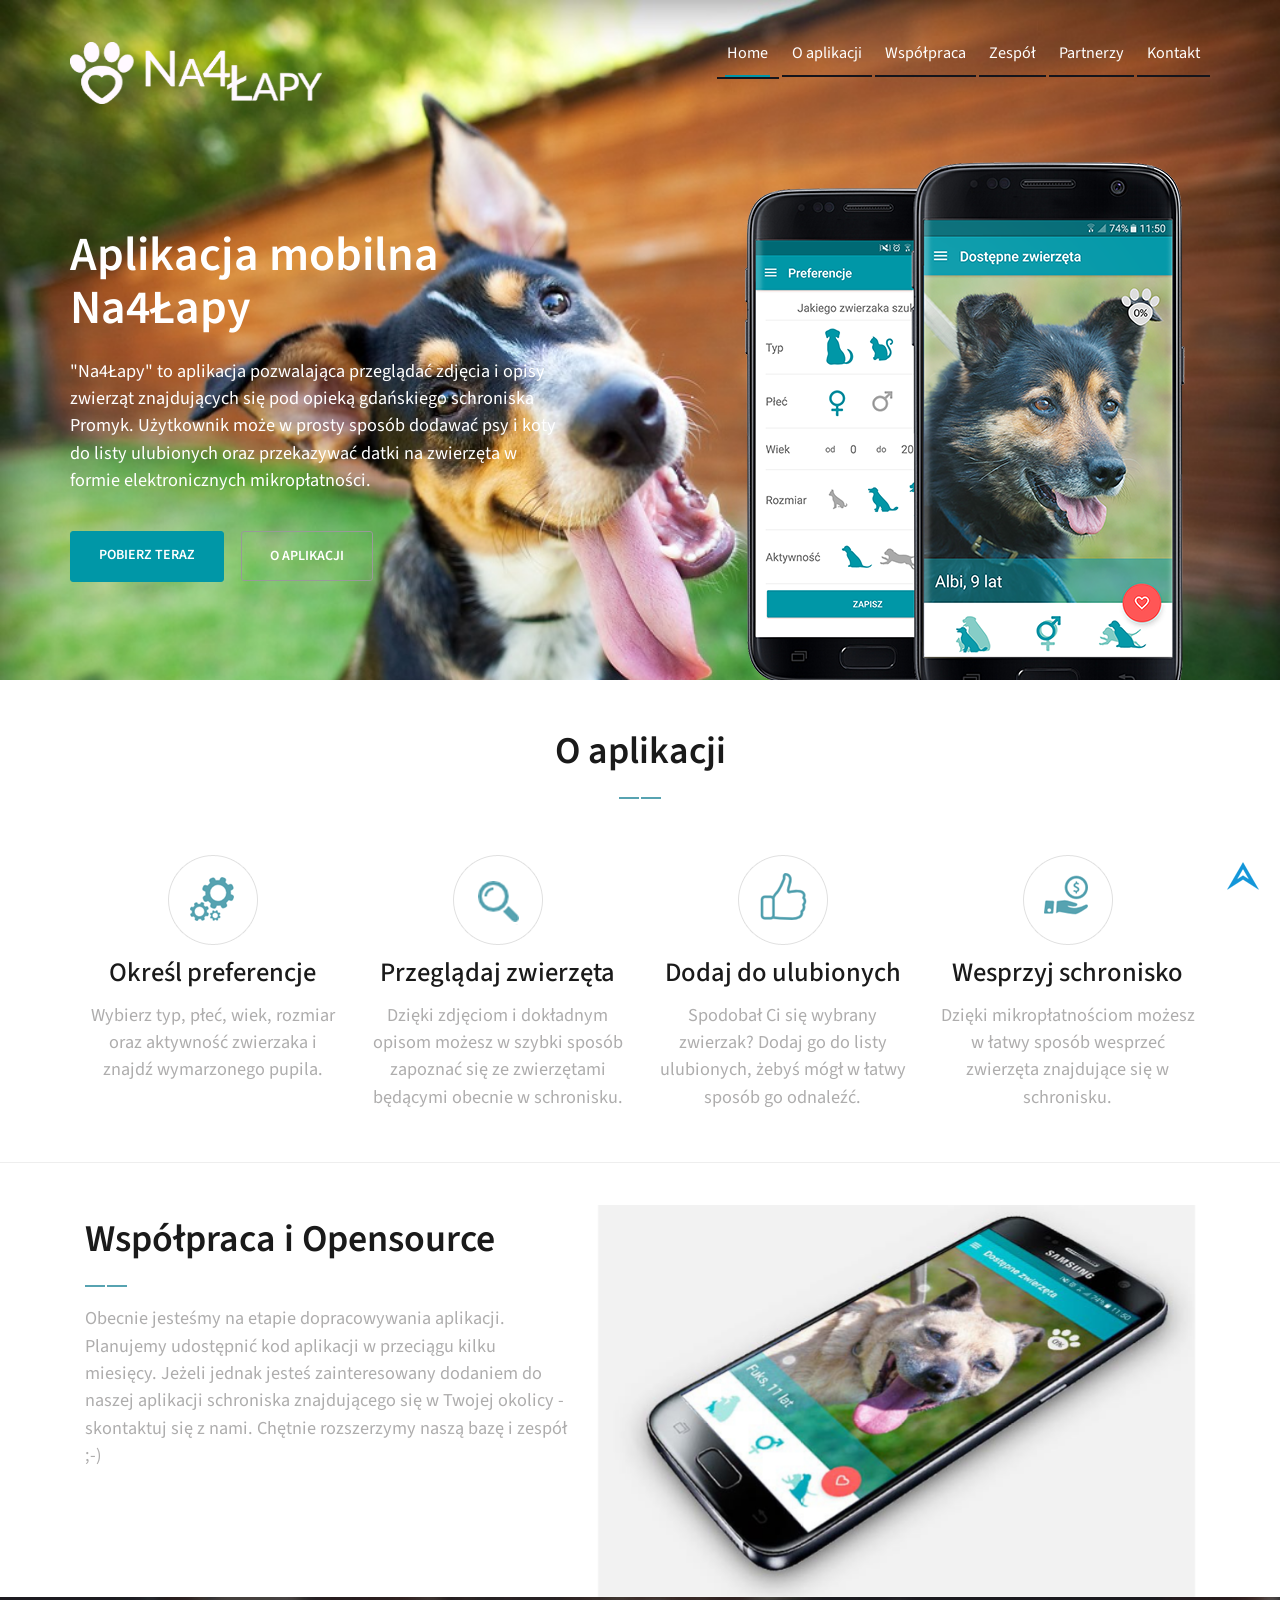
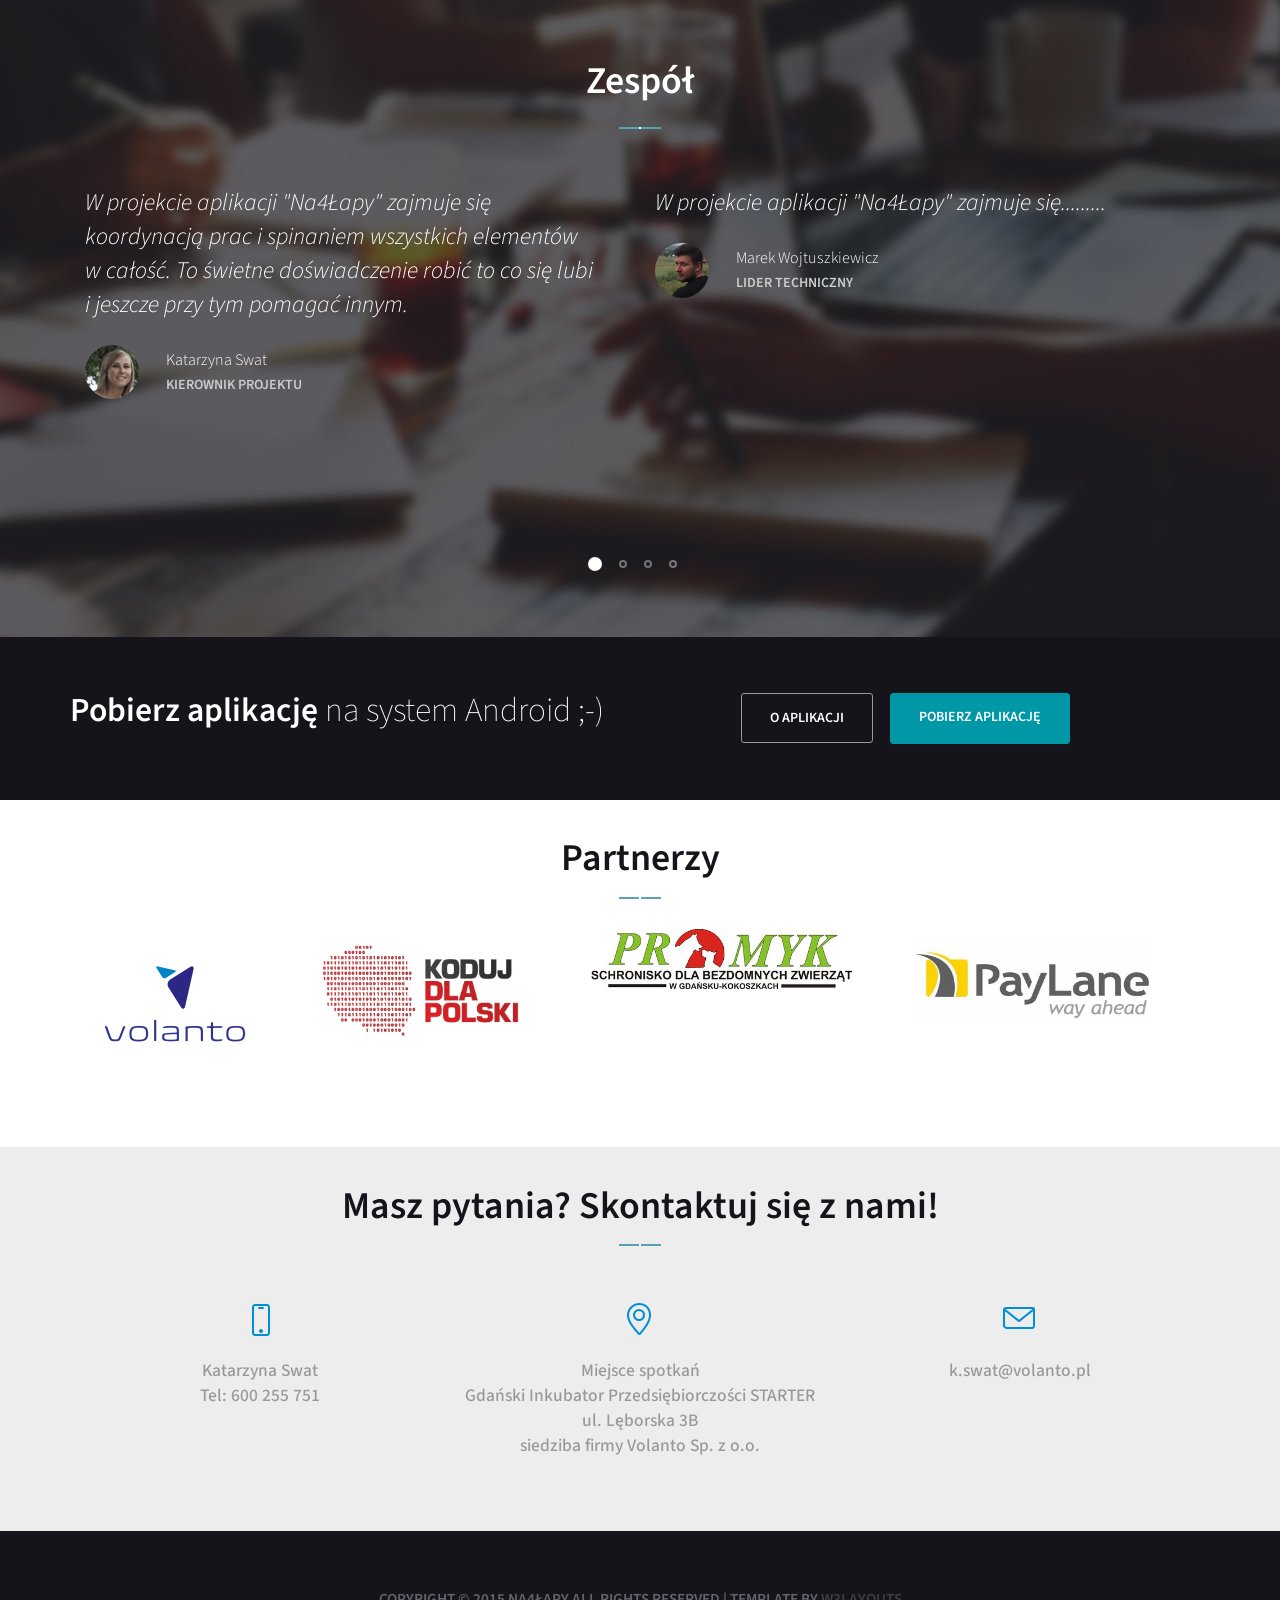
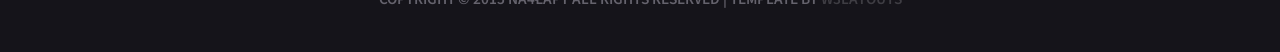
<file: src/index.html>
<!--
Author: W3layouts
Author URL: http://w3layouts.com
License: Creative Commons Attribution 3.0 Unported
License URL: http://creativecommons.org/licenses/by/3.0/
-->
<!DOCTYPE html>
<html>
<head>
    <title>Na4Łapy</title>
    <link rel="shortcut icon" href="na4lapy_icon.ico" />
    <link href="css/bootstrap.css" rel='stylesheet' type='text/css'/>
    <!-- jQuery (Bootstrap's JavaScript plugins) -->
    <script src="js/jquery.min.js"></script>
    <!-- Custom Theme files -->
    <link href="css/style.css" rel="stylesheet" type="text/css" media="all"/>
    <!-- Custom Theme files -->
    <meta name="viewport" content="width=device-width, initial-scale=1">
    <meta http-equiv="Content-Type" content="text/html; charset=utf-8"/>
    <meta name="keywords" content="Lucid Responsive web template, Bootstrap Web Templates, Flat Web Templates, Andriod Compatible web template,
Smartphone Compatible web template, free webdesigns for Nokia, Samsung, LG, SonyErricsson, Motorola web design"/>
    <script type="application/x-javascript"> addEventListener("load", function () {
        setTimeout(hideURLbar, 0);
    }, false);
    function hideURLbar() {
        window.scrollTo(0, 1);
    } </script>
    <!--webfont-->
    <!--animated-css-->
    <link href="css/animate.css" rel="stylesheet" type="text/css" media="all">
    <script src="js/wow.min.js"></script>
    <script>
        new WOW().init();
    </script>
    <!--/animated-css-->
    <link href='http://fonts.googleapis.com/css?family=Source+Sans+Pro:200,300,400,600,700,900,300italic,400italic,600italic,700italic'
          rel='stylesheet' type='text/css'>
    <!---- start-smoth-scrolling---->
    <script type="text/javascript" src="js/move-top.js"></script>
    <script type="text/javascript" src="js/easing.js"></script>
    <script type="text/javascript">
        jQuery(document).ready(function ($) {
            $(".scroll").click(function (event) {
                event.preventDefault();
                $('html,body').animate({scrollTop: $(this.hash).offset().top}, 900);
            });
        });
    </script>
    <!---- start-smoth-scrolling---->

</head>
<body>
<!---->
<div class="banner">
    <div class="container">
        <div class="header">
            <div class="logo wow fadeInLeft" data-wow-delay="0.5s">
                <a href="index.html"><img src="images/logowww.png" width="252" height="62" alt=""/></a>
            </div>
            <div class="top-menu">
                <span class="menu"></span>
                <ul>
                    <li class="active"><a href="index.html">Home</a></li>
                    <li><a class="scroll" href="#features">O aplikacji</a></li>
                    <li><a class="scroll" href="#about-bottom">Współpraca</a></li>
                    <li><a class="scroll" href="#testimonials">Zespół</a></li>
                    <li><a class="scroll" href="#pricing">Partnerzy</a></li>
                    <li><a class="scroll" href="#contact">Kontakt</a></li>
                </ul>
            </div>
            <!-- script-for-menu -->
            <script>
                $("span.menu").click(function () {
                    $(".top-menu ul").slideToggle("slow", function () {
                    });
                });
            </script>
            <!-- script-for-menu -->

            <div class="clearfix"></div>
        </div>
        <div class="banner-info">
            <div class="col-md-6 banner-text wow fadeInRight" data-wow-delay="0.5s">
                <h1>Aplikacja mobilna Na4Łapy</h1>
                <p>"Na4Łapy" to aplikacja pozwalająca przeglądać zdjęcia i opisy zwierząt znajdujących się pod opieką
                    gdańskiego
                    schroniska Promyk. Użytkownik może w prosty sposób dodawać psy i koty do listy ulubionych oraz
                    przekazywać datki na zwierzęta w formie elektronicznych mikropłatności.</p>
                <a class="download"
                   href="https://play.google.com/store/apps/details?id=pl.kodujdlapolski.na4lapy&hl=pl">POBIERZ
                    TERAZ</a>

                <a class="view hvr-bounce-to-left" href="#features">O APLIKACJI</a>
            </div>
            <div class="col-md-6 banner-pic wow fadeInLeft" data-wow-delay="0.5s">
                <img src="images/phn.png" alt=""/>
            </div>
            <div class="clearfix"></div>

        </div>
    </div>
</div>
<!---->
<div id="features" class="features">
    <div class="container">
        <div class="features-head">
            <h3>O aplikacji</h3>
        </div>
        <div class="features-section">
            <div class="col-md-3 feature-grid">
                <img class="wow bounceIn" data-wow-delay="0.4s" src="images/icon1.png" alt=""/>
                <h3>Określ preferencje</h3>
                <p>Wybierz typ, płeć, wiek, rozmiar oraz aktywność zwierzaka i znajdź wymarzonego pupila.
                </p>
            </div>
            <div class="col-md-3 feature-grid">
                <img class="wow bounceIn" data-wow-delay="0.4s" src="images/icon2.png" alt=""/>
                <h3>Przeglądaj zwierzęta</h3>
                <p>Dzięki zdjęciom i dokładnym opisom możesz w szybki sposób zapoznać się ze zwierzętami będącymi
                    obecnie w schronisku.</p>
            </div>
            <div class="col-md-3 feature-grid">
                <img class="wow bounceIn" data-wow-delay="0.4s" src="images/icon3.png" alt=""/>
                <h3>Dodaj do ulubionych</h3>
                <p>Spodobał Ci się wybrany zwierzak? Dodaj go do listy ulubionych, żebyś mógł w łatwy sposób go
                    odnaleźć.</p>
            </div>
            <div class="col-md-3 feature-grid">
                <img class="wow bounceIn" data-wow-delay="0.4s" src="images/icon4.png" alt=""/>
                <h3>Wesprzyj schronisko</h3>
                <p>Dzięki mikropłatnościom możesz w łatwy sposób wesprzeć zwierzęta znajdujące się w schronisku.</p>
            </div>
            <div class="clearfix"></div>
        </div>
    </div>
</div>
<!---->
<div id="about-bottom" class="about-bottom">
    <div class="container">
        <div class="col-md-6 about-customize wow fadeInRight" data-wow-delay="0.5s">
            <div class="device-text-bottom">
                <h3>Współpraca i Opensource</h3>
                <p>Obecnie jesteśmy na etapie dopracowywania aplikacji. Planujemy udostępnić kod aplikacji w przeciągu
                    kilku miesięcy.
                    Jeżeli jednak jesteś zainteresowany dodaniem do naszej aplikacji schroniska znajdującego się w
                    Twojej okolicy - skontaktuj się z nami.
                    Chętnie rozszerzymy naszą bazę i zespół ;-)</p>
            </div>
        </div>
        <div class="col-md-6 about-device-bottom wow fadeInLeft" data-wow-delay="0.5s">
            <img src="images/phn3.jpg" alt=""/>
        </div>
        <div class="clearfix"></div>
    </div>
</div>
<!---->
<script src="js/responsiveslides.min.js"></script>
<script>
    // You can also use "$(window).load(function() {"
    $(function () {
        $("#slider2").responsiveSlides({
            auto: true,
            pager: true,
            speed: 300,
            namespace: "callbacks",
        });
    });
</script>
<!---->
<div id="testimonials" class="pricing">
    <div class="container">
        <div class="pricing-text">
            <h3>Zespół</h3>
        </div>
        <!-- start slider -->
        <div class="pricing-grids">
            <div class="slider">
                <ul class="rslides" id="slider2">
                    <li>
                        <div class="col-md-6 pricing-plans">
                            <p>W projekcie aplikacji "Na4Łapy" zajmuje się koordynacją prac i spinaniem wszystkich
                                elementów w całość.
                                To świetne doświadczenie robić to co się lubi i jeszcze przy tym pomagać innym.</p>
                            <div class="pic1">
                                <img src="images/pr1.png" alt=""/>
                            </div>
                            <div class="pic-info">
                                <h5>Katarzyna Swat</h5>
                                <a href="#">KIEROWNIK PROJEKTU</a>
                            </div>
                            <div class="clearfix"></div>
                        </div>
                        <div class="col-md-6 pricing-plans">
                            <p>W projekcie aplikacji "Na4Łapy" zajmuje się.........</p>
                            <div class="pic1">
                                <img src="images/pr2.png" alt=""/>
                            </div>
                            <div class="pic-info">
                                <h5>Marek Wojtuszkiewicz</h5>
                                <a href="#">LIDER TECHNICZNY</a>
                            </div>
                            <div class="clearfix"></div>
                        </div>
                        <div class="clearfix"></div>
                    </li>
                    <li>
                        <div class="col-md-6 pricing-plans">
                            <p>Technologia powinna pomagać nie tylko ludziom, dlatego cieszę się, że mogę wspierać
                                zwierzaki w szukaniu nowego domu.
                                W projekcie zajmuję się programowaniem aplikacji na platformę Android.</p>
                            <div class="pic1">
                                <img src="images/m6.jpg" alt=""/>
                            </div>
                            <div class="pic-info">
                                <h5>Natalia Wróblewska</h5>
                                <a href="#">PROGRAMISTA ANDROID</a>
                            </div>
                            <div class="clearfix"></div>
                        </div>
                        <div class="col-md-6 pricing-plans">
                            <p>Dołączyłam do projektu, gdyż los porzuconych zwierząt nie był mi obojętny.
                                Pomoc zespołu pozwoliła mi postawić pierwsze kroki w programowaniu na Androida,
                                efektem czego jest ta świetna aplikacja.".</p>
                            <div class="pic1">
                                <img src="images/m2.jpg" alt=""/>
                            </div>
                            <div class="pic-info">
                                <h5>Małgorzata Syska</h5>
                                <a href="#">PROGRAMISTA ANDROID</a>
                            </div>
                            <div class="clearfix"></div>
                        </div>
                        <div class="clearfix"></div>
                    </li>
                    <li>
                        <div class="col-md-6 pricing-plans">
                            <p>Once upon a time all the Rivers combined to protest against the action of the Sea in
                                making their waters salt.
                                “When we come to you,” said they to the Sea.</p>
                            <div class="pic1">
                                <img src="images/m5.jpg" alt=""/>
                            </div>
                            <div class="pic-info">
                                <h5>Andrzej Wójcicki</h5>
                                <a href="#">GRAFIK</a>
                            </div>
                            <div class="clearfix"></div>
                        </div>
                        <div class="col-md-6 pricing-plans">
                            <p>A shoe is not only a design, but it's a part of your body language, the way you walk. The
                                way you're going to move is quite dictated by your shoes.</p>
                            <div class="pic1">
                                <img src="images/m3.jpg" alt=""/>
                            </div>
                            <div class="pic-info">
                                <h5>Tomasz Nastały</h5>
                                <a href="#">PROGRAMISTA - FRONT-END</a>
                            </div>
                            <div class="clearfix"></div>
                        </div>
                        <div class="clearfix"></div>
                    </li>
                    <li>
                        <div class="col-md-6 pricing-plans">
                            <p>A shoe is not only a design, but it's a part of your body language, the way you walk. The
                                way you're going to move is quite dictated by your shoes.</p>
                            <div class="pic1">
                                <img src="images/m4.jpg" alt=""/>
                            </div>
                            <div class="pic-info">
                                <h5>Marcin Rudzki</h5>
                                <a href="#">PROGRAMISTA - BACKEND</a>
                            </div>
                            <div class="clearfix"></div>
                        </div>
                        <div class="col-md-6 pricing-plans">
                            <p>Chcesz rozwijać swoje umiejętnośći programowania? Szukasz ciekawych projektów? DOŁĄCZ DO
                                NAS ;-)</p>
                            <div class="clearfix"></div>
                        </div>
                        <div class="clearfix"></div>
                    </li>
                </ul>
            </div>
            <!-- end slider -->
        </div>
    </div>
</div>
<!---->
<div class="theme">
    <div class="container">
        <h3 class="wow bounceIn" data-wow-delay="0.4s"><span>Pobierz aplikację</span> na system Android ;-)</h3>
        <a class="view hvr-bounce-to-left wow bounceIn" data-wow-delay="0.4s" href="#">O APLIKACJI</a>
        <a class="download wow bounceIn" data-wow-delay="0.4s" href="#">POBIERZ APLIKACJĘ</a>
    </div>
</div>
<!---->
<div id="pricing" class="pricing-bottom">
    <div class="container">
        <div class="pricing-text-bottom">
            <h3>Partnerzy</h3>
        </div>

        <a href="http://www.volanto.pl"><img src="images/volanto.png" width="150" height="150"
                                             style="float: left; margin: 30px; text-align:center;" alt=""/></a>
        <img src="images/kdp.png" width="221" height="123" style="float: left; margin: 30px; text-align:center;"
             alt=""/>
        <a href="http://www.schroniskopromyk.pl"><img src="images/promyk.jpg" width="261" height="60"
                                                      style="float: left; margin: 30px; text-align:center;" alt=""/></a>
        <a href="http://www.paylane.pl"><img src="images/paylane.jpg" width="242" height="125"
                                             style="float: left; margin: 30px; text-align:center;" alt=""/></a>

    </div>
</div>
<!---->
<div id="contact" class="contact">
    <div class="container">
        <div class="contact-text">
            <h3>Masz pytania? Skontaktuj się z nami!</h3>
        </div>
        <div class="contact-grids">
            <div class="col-md-4 contact-grid text-center wow bounceIn" data-wow-delay="0.4s">
                <div class="icon1"></div>
                <p>Katarzyna Swat </p>
                <p>Tel: 600 255 751 </p>
            </div>
            <div class="col-md-4 contact-grid text-center wow bounceIn" data-wow-delay="0.4s">
                <div class="icon2"></div>
                <p>Miejsce spotkań</p>
                <p>Gdański Inkubator Przedsiębiorczości STARTER</p>
                <p>ul. Lęborska 3B</p>
                <p>siedziba firmy Volanto Sp. z o.o.</p>
            </div>
            <div class="col-md-4 contact-grid text-center wow bounceIn" data-wow-delay="0.4s">
                <div class="icon3"></div>
                <a href="mailto:example.com">k.swat@volanto.pl</a>
            </div>
            <!-- <div class="clearfix"></div>-->
        </div>
        <!-- <div class="contact-details" style="display: none">

             <form>
                 <div class="col-md-6 contact-left">
                     <input type="text" class="text wow fadeInLeft" data-wow-delay="0.4s" value="Imię *" onfocus="this.value = '';" onblur="if (this.value == '') {this.value = 'Name *';}">
                     <input type="text" class="text wow fadeInLeft" data-wow-delay="0.4s" value="Email *" onfocus="this.value = '';" onblur="if (this.value == '') {this.value = 'Email *';}">
                     <input type="text" class="text wow fadeInLeft" data-wow-delay="0.4s" value="Temat *" onfocus="this.value = '';" onblur="if (this.value == '') {this.value = 'Subject *';}">
                 </div>
                 <div class="col-md-6 contact-right">
                     <textarea class="wow fadeInRight" data-wow-delay="0.4s" value="Message" onfocus="this.value = '';" onblur="if (this.value == '') {this.value = 'Message';}">Treść wiadomości *</textarea>
                     <input class="wow fadeInRight" data-wow-delay="0.4s" type="submit" value="WYŚLIJ"/>
                 </div>
                 <div class="clearfix"></div>
             </form>
         </div>		 -->
    </div>

</div>
<!---->
<div class="footer text-center">
    <div class="container">
        <p class="wow bounceIn" data-wow-delay="0.4s">Copyright &copy; 2015 NA4ŁAPY All rights reserved | Template by <a
                href="http://w3layouts.com"> W3layouts</a></p>
    </div>
</div>
<!---->
<script type="text/javascript">
    $(document).ready(function () {
        /*
         var defaults = {
         containerID: 'toTop', // fading element id
         containerHoverID: 'toTopHover', // fading element hover id
         scrollSpeed: 1200,
         easingType: 'linear'
         };
         */
        $().UItoTop({easingType: 'easeOutQuart'});
    });
</script>
<a href="#to-top" id="toTop" style="display: block;"> <span id="toTopHover" style="opacity: 1;"> </span></a>
<!---->

</body>
</html>
</file>
<file: src/css/style.css>
/*--
	Author: W3layouts
	Author URL: http://w3layouts.com
	License: Creative Commons Attribution 3.0 Unported
	License URL: http://creativecommons.org/licenses/by/3.0/
--*/
body{
	margin:0;
	padding:0;
	background:#fff;
	font-family: 'Source Sans Pro', sans-serif;
 }
body a{
	transition:0.5s all;
	-webkit-transition:0.5s all;
	-moz-transition:0.5s all;
	-o-transition:0.5s all;
	-ms-transition:0.5s all;
}
h1,h2,h3,h4,h5,h6{
	margin:0;			   
}	
p{
	margin:0;
}
ul{
margin:0;
padding:0;
}
/*----*/
.banner{
background:url(../images/bg.jpg) no-repeat 0px 0px;
min-height:657px;
background-size:cover;
}
.header{
padding-top:3em;
}
.logo{
float:left;
}
.top-menu{
float:right;
}
.top-menu ul li{
display:inline-block;
border-bottom:2px solid #16151b;
}
.top-menu ul li a{
color:#fff;
font-size:1.15em;
padding:0 2px 10px 2px;
display:block;
text-decoration:none;
margin:0 0.5em;
}
.top-menu ul li a:hover,.top-menu ul li.active a{
border-bottom:2px solid#0097a7;
}
.top-menu ul li a:hover{
color:#0097a7;
}
.banner-info{
margin-top:5%;
}
.banner-pic{
text-align:right;
}
.banner-text{
padding-left:0;
margin-top:6%;
}
.banner-text h3{
font-size:1em;
font-weight:700;
letter-spacing:1px;
text-transform:uppercase;
color:#008ed6;
margin-bottom:1.2em;
}
.banner-text h1{
font-size:3.4em;
font-weight:600;
color:#fff;
margin-bottom:0.5em;
}
.banner-text p{
font-size:1.3em;
color:#fff;
line-height:1.5em;
margin-bottom:2em;
width:88%;
}
a.download{
background:#0097a7;
color:#fff;
font-size:1em;
display:inline-block;
text-decoration:none;
margin-right:1em;
padding: 13px 2em 16px 2em;
border-radius:3px;
border:1px solid #0097a7;
font-weight:600;
}
a.download:hover{
background:transparent;
border:1px solid #999999;
}
a.view{
background:transparent;
color:#fff;
font-size:1em;
border:1px solid #999999;
display:inline-block;
text-decoration:none;
margin-right:1em;
padding:14px 2em;
border-radius:3px;
font-weight:600;
}
/* Bounce To Left */
.hvr-bounce-to-left {
  display: inline-block;
  vertical-align: middle;
  -webkit-transform: translateZ(0);
  transform: translateZ(0);
  box-shadow: 0 0 1px rgba(0, 0, 0, 0);
  -webkit-backface-visibility: hidden;
  backface-visibility: hidden;
  -moz-osx-font-smoothing: grayscale;
  position: relative;
  -webkit-transition-property: color;
  transition-property: color;
  -webkit-transition-duration: 0.5s;
  transition-duration: 0.5s;
}
.hvr-bounce-to-left:before {
  content: "";
  position: absolute;
  z-index: -1;
  top: 0;
  left: 0;
  right: 0;
  bottom: 0;
  background: #0097a7;
  border:none;
  -webkit-transform: scaleX(0);
  transform: scaleX(0);
  -webkit-transform-origin: 100% 50%;
  transform-origin: 100% 50%;
  -webkit-transition-property: transform;
  transition-property: transform;
  -webkit-transition-duration: 0.5s;
  transition-duration: 0.5s;
  -webkit-transition-timing-function: ease-out;
  transition-timing-function: ease-out;
}
.hvr-bounce-to-left:hover, .hvr-bounce-to-left:focus, .hvr-bounce-to-left:active {
  color: white;
}
.hvr-bounce-to-left:hover:before, .hvr-bounce-to-left:focus:before, .hvr-bounce-to-left:active:before {
  -webkit-transform: scaleX(1);
  transform: scaleX(1);
  -webkit-transition-timing-function: cubic-bezier(0.52, 1.64, 0.37, 0.66);
  transition-timing-function: cubic-bezier(0.52, 1.64, 0.37, 0.66);
}
/*----*/
.features{
padding:4% 0;
border-bottom:1px solid #eeeeee;
}
.features-head{
text-align:center;
}
.features-head h4{
font-size: 1em;
font-weight: 700;
letter-spacing: 1px;
color: #0097a7;
margin-bottom: 0.7em;
}
.features-head h3{
font-size: 2.7em;
font-weight: 600;
color: #1a1a1a;
padding-bottom: 0.7em;
background: url(../images/line.png) no-repeat 50% 100%;
}
.features-section{
margin-top:4em;
}
.feature-grid {
text-align:center;
}
.feature-grid img{
margin-bottom:1em;
}
.feature-grid h3{
color:#1a1a1a;
font-size:1.9em;
margin-bottom:0.5em;
font-weight:500;
}
.feature-grid p{
color:#aeadad;
font-size:1.3em;
line-height:1.5em;
font-weight:400;
}
/*--about--*/
.about{
padding:4% 0;
}
.about-device-info{
text-align:left;
padding-top:5em;
}
.device-text h4{
font-size: 1em;
font-weight: 700;
letter-spacing: 1px;
color: #0097a7;
margin-bottom: 0.7em;
}
.device-text h3{
font-size: 2.7em;
font-weight: 600;
color: #1a1a1a;
padding-bottom: 0.7em;
background: url(../images/line.png) no-repeat 0% 100%;
}
.device-text p{
color:#aeadad;
font-size:1.3em;
line-height:1.5em;
font-weight:400;
margin-top:1em;
width:90%;
}
.about-list{
margin-top:2em;
}
.about-list ul li{
display:block;
}
.about-list ul li {
list-style-type: none;
margin-bottom: 0.5em;
}
.about-list ul li a {
text-decoration: none;
color: #1a1a1a;
font-size:1.25em;
font-weight:600;
}
.about-list ul li a span {
background: url(../images/icons1.png) no-repeat;
width: 20px;
height: 18px;
display: inline-block;
vertical-align: middle;
margin-right: 13px;
}
.about-list ul li a span.abt1{
background-position:-7px -12px;
}
.about-list ul li a span.abt2{
background-position:-7px -37px;
}
.about-list ul li a span.abt3{
background-position:-7px -69px;
}
.about-list ul li a span.abt4{
background-position:-7px -97px;
}
/*-----*/
.wspolpraca{
background:#f2f2f2;
padding:3% 0;
}
.device-text-bottom{
	text-align: left;
	padding-top: 4em;
}
.about-customize {
width:45%;
}
.device-text-bottom h4{
font-size: 1em;
font-weight: 700;
letter-spacing: 1px;
color: #0097a7;
margin-bottom: 0.7em;
}
.device-text-bottom h3{
font-size: 2.7em;
font-weight: 600;
color: #1a1a1a;
padding-bottom: 0.7em;
background: url(../images/line.png) no-repeat 0% 100%;
}
.device-text-bottom p{
color:#aeadad;
font-size:1.3em;
line-height:1.5em;
font-weight:400;
margin-top:1em;
width:100%;
}
.about-device-bottom{
}
/*--pricing--*/
.pricing{
background:url(../images/price.jpg) no-repeat;
min-height:640px;
background-size:cover;
padding:5% 0;
}
.pricing-text{
text-align:center;
}
.pricing-text h4{
font-size: 1em;
font-weight: 700;
letter-spacing: 1px;
color: #0097a7;
margin-bottom: 0.5em;
}
.pricing-text h3{
font-size: 2.7em;
font-weight: 600;
color: #fff;
padding-bottom: 0.7em;
background: url(../images/line.png) no-repeat 50% 100%;
}
/*--- slider-css --*/
.slider{
	position:relative;
}
.rslides {
  position: relative;
  list-style: none;
  overflow: hidden;
  width: 100%;
  padding: 0;
  margin: 0;
  }
#slider2 {
	min-height: 232px;
}

.rslides li {
  -webkit-backface-visibility: hidden;
  position: absolute;
  display: none;
  width: 100%;
  left: 0;
  top: 0;
  }
.rslides li:first-child {
  position: relative;
  display: block;
  float: left;
  }
.rslides img {
  display: block;
  height: auto;
  float: left;
  width: 100%;
  border: 0;
  }
.rslides_tabs{
	background: none !important;
	border: none;
	box-shadow: none;
	position: relative;
	top: -90px;
	z-index: 999;
}
.callbacks_tabs a:after {
	content: "\f111";
	font-size: 0;
	font-family: FontAwesome;
	visibility: visible;
	display: block;
	height: 8px;
	width: 8px;
	display: inline-block;
	border: 2px solid #747474;
	border-radius:50%;
	background:transparent;
	margin-left:1em;
}
.callbacks_here a:after{
	border: 5px solid #FFF;
	background: #fff;
  width: 14px;
  height: 14px;
}
.callbacks_tabs a{
	visibility:hidden;
}
.callbacks_tabs li{
	display:inline-block;
	margin-left:0.7em;
}
ul.callbacks_tabs.callbacks1_tabs {
	position: absolute;
	bottom: -66%;
	  z-index: 999;
	  left: 44%;
}
.pricing-grids{
margin:5% 0;
}
.pricing-plans p{
color:#fff;
font-style:italic;
font-size:1.7em;
font-weight:300;
margin-bottom:1em;
width: 95%;
}
.pic1{
float:left;
width:10%;
}
.pic1 img{
border-radius:50%;
}
.pic-info{
float:left;
width:85%;
margin-left:5%;
padding-top:0.5em;
}
.pic-info h5{
font-weight:300;
color:#fff;
font-size: 1.15em;
margin-bottom: 5px;
}
/*
.pic-info a{
font-weight:600;
display:inline-block;
text-decoration:none;
color:#fff;
font-size:1em;
}
*/
.pic-info a{
	font-weight: 600;
	display: inline-block;
	font-size: 1em;
	line-height: 1.42857143;
	color: #CCC;
}

.pic-info span {
	font-weight: 600;
    display: inline-block;
    text-decoration: none;
    color: #fff;
    font-size: 1em;
}
.theme{
background:#15141a;
padding:4em 0;
}
.theme h3 span{
color:#fff;
font-weight:600;
}
.theme h3{
color:#fff;
font-size:2.4em;
font-weight:100;
display:inline-block;
margin-right:4em;
}
/*----*/
.pricing-bottom{
padding:3% 0;
}
.pricing-text-bottom{
text-align:center;
}
.pricing-text-bottom h4{
font-size: 1em;
font-weight: 700;
letter-spacing: 1px;
color: #0097a7;
margin-bottom: 0.5em;
}
.pricing-text-bottom h3{
font-size: 2.7em;
font-weight: 600;
color: #15141a;
padding-bottom: 0.5em;
background: url(../images/line.png) no-repeat 50% 100%;
}
.price-section {
	padding: 6em 0;
	background:#e7edf3;
}
.price-section-head h3 {
	color: #394b50;
	font-size: 2.2em;
	font-weight: 900;
	text-transform: uppercase;
}
.price-section-head p {
	color: #394b50;
	font-size: 1.2em;
	font-weight: 500;
}
.price-head{
padding:1.5em 0;
border-bottom:1px solid #d5d5d5;
}
.price-head h5 {
	color:#1a1a1a;	
	font-size:1.8em;
	text-transform: uppercase;
	font-weight:700;
}
.cost{
padding:1.8em 0;
border-bottom:1px solid #d5d5d5;
}
.cost h3 span {
	font-size:0.5em;
	vertical-align: top;
}
.cost h3 {
	color:#1a1a1a;
	font-size:4.2em;
	font-weight:600;
}
.cost p {
	color:#999999;
	font-size:1.3em;
	font-weight:500;
}
.cost-info p{
 color: #aeadad;
  font-size: 1.3em;
  line-height: 1.5em;
  font-weight: 400;
  padding:2.5em 0;
  width: 80%;
  margin:0 auto;
}
.cost-info p span{
color:#1196d9;
font-weight:400;
}
.cost-info a{
color:#1196d9;
background:transparent;
border:1px solid #d5d5d5;
display:inline-block;
text-decoration:none;
padding:12px 2.2em;
font-size:1em;
font-weight:700;
}
.price-value {
	border: 1px solid #ccd5df;
	border-radius: 4px;
	-webkit-border-radius: 4px;
	-moz-border-radius: 4px;
	-o-border-radius: 4px;
	-ms-border-radius: 4px;
	padding:0em 0em 2em 0em;
	background:#fff;
	width:22.5%;
	margin-right:2.5%;
	float:left;
	margin-top:6em;
}
.price-value:hover div.cost:hover {
background:#0097a7;
}
.price-value:hover div.price-head h5{
	color:#0097a7;
    transition:0.5s all;
	-webkit-transition:0.5s all;
	-moz-transition:0.5s all;
	-o-transition:0.5s all;
	-ms-transition:0.5s all;
}
.price-value:hover div.cost{
background:#0097a7;
}
.price-value:hover div.cost-info a{
background:#0097a7;
color:#fff;
}
.price-value:hover div.cost span ,.price-value:hover div.cost p,.price-value:hover div.cost h3{
color:#fff;
}
.price-value:hover div.price-section-grid ul li {
	color:#c2e1ff;
}
.price-value:hover {
	transform: scale(1.05);
	-webkit-transform: scale(1.05);
	-moz-transform: scale(1.05);
	-o-transform: scale(1.05);
	-ms-transform: scale(1.05);
	z-index: 1;
	border:1px solid #0097a7;
	-webkit-transition: all 0.5s ease-in-out;
	-moz-transition: all 0.5s ease-in-out;
	-o-transition: all 0.5s ease-in-out;
	transition: all 0.5s ease-in-out;
}
/*----*/
.contact{
padding:3% 0 0 0;
background:#ededed;
position:relative;
}
.contact-text{
text-align:center;
}
.contact-text h4{
font-size: 1em;
font-weight: 700;
letter-spacing: 1px;
color: #0097a7;
margin-bottom: 0.5em;
}
.contact-text h3{
font-size: 2.7em;
font-weight: 600;
color: #15141a;
padding-bottom: 0.5em;
background: url(../images/line.png) no-repeat 50% 100%;
}
.contact-grids{
margin:5% 0 25% 0;
}
.icon1{
background: url(../images/icons1.png) no-repeat -46px -14px;
width: 28px;
height: 35px;
display:inline-block;
text-align:center;
margin-bottom:1em
}
.icon2{
background: url(../images/icons1.png) no-repeat -96px -14px;
width: 28px;
height: 35px;
display:inline-block;
text-align:center;
margin-bottom:1em
}
.icon3{
background: url(../images/icons1.png) no-repeat -145px -14px;
width: 35px;
height: 35px;
display:inline-block;
text-align:center;
margin-bottom:1em
}
.contact-grid p{
color:#999999;
font-weight:500;
font-size:1.25em;
}
.contact-grid a{
color:#999999;
font-weight:500;
display:block;
text-decoration:none;
font-size:1.25em;
}
.contact-grid a:hover{
color:#0097a7;
}
.contact-details{
background:#15141a;
padding:4em 4em 3em 4em;
width: 49%;
position: absolute;
bottom: 35%;
left: 26%;
}
.contact-details form input[type="text"],.contact-details form textarea {
width: 100%;
padding: 10px 14px;
border: 1px solid #444348;
font-size: 1.1em;
margin-bottom: 1.2em;
color: #444348;
outline: none;
background:transparent;
font-weight: 700;
}
.contact-details form textarea {
height: 168px;
resize: none;
width: 100%;
}
.contact-right{
text-align:right;
}
.contact-details input[type="submit"] {
background: #0097a7;
padding: 14px 2em;
border: none;
font-size: 1em;
margin: 0.5em 0 0 0;
color: #fff;
outline: none;
font-weight: 600;
border-radius:5px;
transition: 0.5s all;
-webkit-transition: 0.5s all;
-moz-transition: 0.5s all;
-o-transition: 0.5s all;
-ms-transition: 0.5s all;
}
.map iframe{
height:500px;
width:100%;
}
/*--footer--*/
.footer{
background:#15141a;
padding:3em 0;
}
.social span {
background: url(../images/social.png) no-repeat 0px 0px;
width: 27px;
height: 27px;
display: inline-block;
margin-right:1.5em;
transition:0.5s all;
	-webkit-transition:0.5s all;
	-moz-transition:0.5s all;
	-o-transition:0.5s all;
	-ms-transition:0.5s all;
}
a span.behance {
background-position: -8px -7px;
}
a span.dribble {
background-position: -8px -44px;
}
a span.twitter {
background-position: -8px -83px;
}
a span.facebook {
background-position: -8px -127px;
}
a span.linkedin {
background-position: -11px -163px;
}
a span.behance:hover{
background-position: -49px -7px;
}
a span.dribble:hover{
background-position: -51px -45px;
}
a span.twitter:hover {
background-position: -8px -83px;
}
a span.facebook:hover {
background-position: -52px -128px;
}
a span.linkedin:hover {
background-position: -58px -163px;
}
.footer p{
	color: #65636D;
	font-size: 1.1em;
	font-weight: 600;
	text-transform: uppercase;
	margin-top: 1em;
}
.footer p a{
color: #3e3d43;
}
.footer p a:hover{
color: #fff;
}
/*----*/
#toTop {
	display: none;
	text-decoration: none;
	position: fixed;
	bottom: 0%;
	right: 1%;
	overflow: hidden;
	width: 40px;
	height: 40px;
	border: none;
	text-indent: 100%;
	background: url("../images/easytop.png") no-repeat 0px 0px;
}
#toTopHover {
	width: 40px;
	height: 40px;
	display: block;
	overflow: hidden;
	float: right;
	opacity: 0;
	-moz-opacity: 0;
	filter: alpha(opacity=0);
}
#logotypy div {
	min-height: 150px;
	display:inline-block;

}
.grayed {
	opacity: 0.4;
    filter: alpha(opacity=40); /* msie */
    background-color: #000;

}
.col-md-6.banner-text.wow.fadeInRight img {
	margin-right: 5px;
}
#GryzioNeedsYou {
	max-height: 294px;
	width: auto;
	z-index: 10;
	position: relative;
	top: -60px;
	float:left;
}
.row.about-list.wow.fadeInRight .col-md-3 img {
	padding-top: 2em;
}
.img-logo {
	float: left;
	 margin: 30px;
	  text-align:center;

}







/*--responsive--*/
@media (max-width: 1280px){
.about-device-bottom {
width: 55%;
margin-top: 3em;
}


.about-device-bottom img {
background-size: 100%;
width: 100%;
}
.contact-details {
width: 55%;
bottom: 35%;
left: 23%;
}
}
@media (max-width:992px){
.banner-text h1 {
font-size: 3em;
}
.banner-text h3 {
font-size: 0.85em;
}
.banner-pic img {
background-size: 100%;
width: 100%;
}
.banner-text {
width: 56%;
margin-top: 4%;
}
.banner-pic {
width: 41%;
}
.banner {
min-height: 514px;
}
.banner-text p {
font-size: 1.1em;
width: 77%;
}
a.download,a.view {
font-size: 0.9em;
padding: 12px 2em;
}
.features-head h4,.device-text h4,.device-text-bottom h4,.pricing-text h4,.pricing-text-bottom h4 
,.contact-text h4{
font-size: 0.9em;
}
.features-head h3,.device-text h3,.device-text-bottom h3,.pricing-text h3,.pricing-text-bottom h3
,.contact-text h3{
font-size: 2.5em;
}
.feature-grid p {
font-size: 1.15em;
}
.about-device {
width: 44%;
}
.about-device img {
width: 100%;
}
.about-device-info {
width: 56%;
padding-left: 2em;
}
.device-text p {
font-size: 1.2em;
width: 85%;
}
.device-text-bottom p {
font-size: 1.2em;
}
.about-customize {
width: 50%;
}
.about-device-bottom{
width:50%;
}
.about-device-bottom {
margin-top: 6em;
}
.pricing-plans p {
font-size: 1.4em;
}
.pricing {
	min-height: 600px;
}
.theme {
padding: 3em 0;
}
.theme h3 {
font-size: 2.2em;
margin-right: 1em;
}
.cost-info p {
font-size: 1.2em;
width: 94%;
}
.pricing-bottom {
padding: 3% 0 5% 0;
}
.contact-details {
width: 71%;
left: 15%;
padding: 3em;
bottom: 28%;
}
.map iframe {
height: 415px;
}
.col-md-6.banner-text.wow.fadeInRight img {
	max-height:43px;
}
}
@media (max-width: 768px){
.banner-text h3 {
font-size: 0.8em;
}
.banner-text h1 {
font-size: 2.4em;
}
.banner-text {
width: 53%;
margin-top: 4%;
float: left;
}
.banner-pic {
width: 46%;
float: left;
padding-left: 3em;
margin-top:1.5em;
}
.banner-text p {
font-size: 1em;
width: 93%;
}
.banner {
min-height: 440px;
}
a.download, a.view {
font-size: 0.8em;
padding: 10px 1em;
}
.features-head h4, .device-text h4, .device-text-bottom h4, .pricing-text h4, .pricing-text-bottom h4, .contact-text h4 {
font-size: 0.85em;
}
.features-head h3, .device-text h3, .device-text-bottom h3, .pricing-text h3, .pricing-text-bottom h3, .contact-text h3 {
font-size: 2.3em;
}
.pricing-text-bottom h3 {
padding-bottom: 1em;
}
.feature-grid {
width: 50%;
float: left;
margin-bottom:2em;
}
.feature-grid h3 {
font-size: 1.7em;
}
.feature-grid p {
font-size: 1.1em;
}
.about-device {
float: left;
}
.about-device-info {
float: left;
padding-top: 3em;
}
.device-text p {
font-size: 1.1em;
width: 100%;
}
.about-list ul li a {
font-size: 1.1em;
}
.about-list {
margin-top: 1.2em;
}
.about-customize {
width: 51%;
float: left;
}
.device-text-bottom p {
font-size: 1em;
}
.device-text-bottom {
padding-top: 2em;
}
.about-device-bottom {
width: 49%;
float: left;
}
.pricing-plans {
width: 50%;
float: left;
}
.pricing-plans p {
font-size: 1.3em;
}
.pic1 {
width: 15%;
}
.pic-info {
width: 80%;
}
.pic-info h5 {
font-size: 1em;
}
.pricing {
	min-height: 550px;
}
ul.callbacks_tabs.callbacks1_tabs {
bottom: -53%;
}
.theme h3 {
font-size: 1.7em;
}
.price-value {
width: 31.5%;
margin-right: 2.5%;
margin-top: 4em;
}
.price-value:nth-child(4){
display:none;
}
.price-value:nth-child(3){
margin-right:0;
}
.contact-grid.text-center {
width: 33.3%;
float: left;
}
.contact-grid p,.contact-grid a{
font-size: 1.1em;
}
.contact-details {
width: 60%;
left: 21%;
padding: 3em;
bottom: 17%;
}
.contact-details form input[type="text"], .contact-details form textarea {
padding: 7px 14px;
font-size: 1em;
margin-bottom: 1em;
}
.contact-details form textarea {
height: 116px;
}
.contact-details input[type="submit"] {
padding: 11px 1.7em;
font-size: 0.85em;
}
.col-md-6.banner-text.wow.fadeInRight img {
	max-height: 35px;
}

}
@media (max-width: 640px){
.top-menu ul li a {
font-size: 1.1em;
padding: 0 2px 10px 2px;
margin: 0 0.3em;
}
.banner {
min-height: 398px;
}
.banner-text h3 {
font-size: 0.7em;
}
.banner-text h1 {
font-size: 2em;
}
.banner-text p {
font-size: 0.95em;
width: 100%;
}
.banner-pic {
width: 47%;
margin-top: 3.5em;
}
.features-head h4, .device-text h4, .device-text-bottom h4, .pricing-text h4, .pricing-text-bottom h4, .contact-text h4 {
font-size: 0.8em;
}
.features-head h3, .device-text h3, .device-text-bottom h3, .pricing-text h3, .pricing-text-bottom h3, .contact-text h3 {
font-size: 2em;
}
.feature-grid h3 {
font-size: 1.5em;
}
.feature-grid p {
font-size: 1em;
}
.about-device {
width: 50%;
margin: 0 auto;
float: none;
}
.about-device-info {
float: none;
margin-top: 3em;
width: 100%;
padding-left: 1em;
}
.device-text p {
font-size: 1em;
}
.about-customize {
width: 100%;
float: none;
}
.about-device-bottom {
width: 82%;
float: none;
margin: 1em auto 0 auto;
}
.pricing-plans {
width: 100%;
float: none;
margin-bottom: 2em;
}
.pricing-plans p {
font-size: 1.2em;
width: 94%;
}
.pic1 {
width: 10%;
}
.pic-info {
width: 76%;
margin-left: 3%;
padding-top: 0.7em;
}
.pic-info a {
font-size: 0.9em;
}
ul.callbacks_tabs.callbacks1_tabs {
bottom: -10%;
}
.theme {
padding: 2em 0;
text-align: center;
}
.theme h3 {
font-size: 1.7em;
display: block;
margin-bottom: 1em;
}
.price-value {
width: 48%;
}
.price-value:nth-child(2) {
margin-right:0;
}
.price-value:nth-child(3) {
display:none;
}
.price-head h5 {
font-size: 1.55em;
}
.cost-info p {
font-size: 1em;
width: 95%;
}
.cost {
padding: 1.5em 0;
}
.cost h3 {
font-size: 3.5em;
}
.cost h3 span {
font-size: 0.4em;
}
.cost-info a {
padding: 11px 2em;
font-size: 0.9em;
}
.contact-grid p, .contact-grid a {
font-size: 1em;
}
.contact-details form input[type="text"], .contact-details form textarea {
font-size: 0.9em;
}
.contact-details {
width: 65%;
left: 18%;
padding: 2em;
bottom: 13%;
}
.contact-details form textarea {
height: 103px;
}
.contact-details input[type="submit"] {
padding: 10px 1.7em;
font-size: 0.8em;
}
.map iframe {
height: 340px;
}
.col-md-6.banner-text.wow.fadeInRight img {
	max-height: 31px;
}
.col-md-6.about-customize.wow.fadeInRight .device-text-bottom h3 {
	text-align: center;
	background-position:center bottom;	
}

.device-text-bottom .row.about-list.wow.fadeInRight .col-md-3 {
	text-align: center;
}
.row.about-list.wow.fadeInRight .col-md-3 img {

margin-left:auto; 
margin-right:auto;
}
.row.about-list.wow.fadeInRight .col-md-9 h2 {
	text-align: center;
}
.device-text-bottom .row.about-list.wow.fadeInRight .col-md-9 {
	padding-left: 2em;
	padding-right: 2em;

}





}
@media(max-width: 480px){
span.menu:before {
	content: url(../images/nav.png);
	cursor: pointer;	
	height:32px;
}
.top-menu {
width: 11%;
float: right;
margin:0;
}
.top-menu  ul{
	display:none;
}
.top-menu  ul li {
	font-size: 12px;
	display:inline-block;
	width: 100%;
}
.top-menu ul li a {
padding:3px;
font-size: 14px;
width: 100%;
font-weight:600;
display:block;
margin:0;
}
.top-menu ul li a:hover,.top-menu ul li.active a{
border-bottom:none;
}
.top-menu ul li a:hover{
color:#16151b;
}
 span.menu{
	display:block;
	float:right;
}
.top-menu  ul{
	margin: 0;
	z-index: 999;
	position: absolute;
	width: 96%;
	text-align: center;
	top:9%;
	left: 2%;
	background:#0097a7;
}
.banner-text h3 {
font-size: 0.65em;
}
.banner-text h1 {
font-size: 1.5em;
}
.banner-text p {
	font-size: 0.9em;
	overflow: hidden;
	height: 110px;
}
a.download, a.view {
font-size: 0.75em;
padding: 9px 0.7em;
}
.banner-pic {
width: 47%;
padding-left:15px;
margin-top: 2.5em;
}
.banner {
min-height: 335px;
background-position:-200px;
}
.features-head h4, .device-text h4, .device-text-bottom h4, .pricing-text h4, .pricing-text-bottom h4, .contact-text h4 {
font-size: 0.75em;
}
.features-head h3, .device-text h3, .device-text-bottom h3, .pricing-text h3, .pricing-text-bottom h3, .contact-text h3 {
font-size: 1.6em;
}
.features-section {
margin-top: 2.5em;
}
.feature-grid img {
background-size: 100%;
width: 35%;
}
.feature-grid h3 {
font-size: 1.3em;
}
.feature-grid p {
font-size: 0.95em;
}
.about-device {
width: 70%;
}
.about-device-info {
margin-top: 0em;
}
.about-list ul li a {
font-size: 1em;
}
.about-list ul li {
margin-bottom:4px;
}
.device-text-bottom p {
font-size: 0.95em;
}
.device-text-bottom p {
font-size: 0.95em;
}
.pricing-plans p {
font-size: 1.1em;
width: 100%;
}
.pic-info h5 {
font-size: 0.9em;
margin-bottom: 3px;
}
.pic1 {
width: 13%;
}
.pic-info {
padding-top: 0.5em;
}
.pricing {
	min-height: 550px;
}
ul.callbacks_tabs.callbacks1_tabs {
	bottom: -6%;
	left: 30%;
}
.callbacks_here a:after {
border: 4px solid #FFF;
width: 11px;
height: 11px;
}
.theme h3 {
font-size: 1.55em;
margin-bottom: 0.7em;
margin-right: 0em;
}
.price-head {
padding: 1.2em 0;
}
.price-head h5 {
font-size: 1.4em;
}
.cost h3 {
font-size: 3em;
}
.cost-info p {
font-size: 1em;
padding: 2em 0;
}
.cost-info a {
padding: 9px 2em;
font-size: 0.85em;
}
.pricing-bottom,.contact {
padding: 5% 0 5% 0;
}
.features{
padding:5% 0;
}
.contact-grid.text-center {
padding: 0;
}
.contact-details {
width: 79%;
left: 10%;
padding: 1.5em;
bottom: 18%;
}
.contact-details form textarea {
height: 87px;
}
.contact-left,.contact-right{
padding:0;
}
.footer p {
font-size: 1em;
}
#slider2 {
	min-height: 400px;
}
.col-md-6.banner-text.wow.fadeInRight img {
	;
	margin-top: 2px;
	margin-bottom: 2px;
}
.auto-width {
	width: auto;
}
#GryzioNeedsYou {
	max-height: 220px;
	float: right;
	top: -20px;
	left:20px;
}
.img-small {
	width: 300px;
    height: auto;

}





}
@media(max-width: 320px){
.top-menu ul {
top: 13.5%;
}
.banner-text {
width: 100%;
float:none;
}
.banner-pic {
width: 73%;
margin:2em auto 0 auto;
float:none;
padding-left:0px;
}
.banner-text {
padding: 0;
}
.banner-text h1 {
font-size: 1em;
}
.feature-grid {
width: 100%;
}
.about-device {
width: 90%;
}
.about-device-bottom {
width: 100%;
}
.features-head h4, .device-text h4, .device-text-bottom h4, .pricing-text h4, .pricing-text-bottom h4, .contact-text h4 {
font-size: 0.7em;
}
.features-head h3, .device-text h3, .device-text-bottom h3, .pricing-text h3, .pricing-text-bottom h3, .contact-text h3 {
font-size: 1.4em;
}
.device-text p {
font-size: 0.95em;
}
.about-device-info {
padding: 2em 0 0 0;
}
a.view{
margin-right:1em;
padding: 9px 0.86em
}
.pic1 {
width: 21%;
}
.pricing-plans {
padding: 0;
}
ul.callbacks_tabs.callbacks1_tabs {
bottom: -5%;
left: 28%;
}
.theme h3 {
font-size: 1.4em;
}
.price-value {
width: 100%;
}
.price-value {
margin-right: 0%;
margin-top: 2em;
}
.contact-grid.text-center {
width: 100%;
float: none;
margin-bottom:1em;
}
.icon1,.icon2,.icon3 {
margin-bottom: 0.5em;
}
.contact-details {
width: 80%;
left: 10%;
padding: 1.5em;
bottom: 12%;
}
.footer p {
font-size: 0.85em;
}
.social span{
margin-right:1em;
}
#slider2 {
	min-height: 400px;
	
}
#GryzioNeedsYou {
	max-height: 210px;
	float: right;
	top: -10px;
	left: 20px;
}
.img-small {
	width: 225px;
	height: auto;

}

}

@media (min-width:1440px){

.pricing {
	min-height: 660px;
	;
}
}

@media (min-width:480px) and (max-width:640px){
ul.callbacks_tabs.callbacks1_tabs {
	bottom:-70%;
	left:35%;
}
#GryzioNeedsYou {
	max-height: 210px;
	float: right;
	top: -10px;
	left: -10%;
}
}

@media (min-width:768px) and (max-width:992px){
ul.callbacks_tabs.callbacks1_tabs {
	bottom: -70%;
	left: 35%;
}
#GryzioNeedsYou {
	max-height: 210px;
	float: right;
	top: -10px;
	left: -30%;
}
}
</file>
